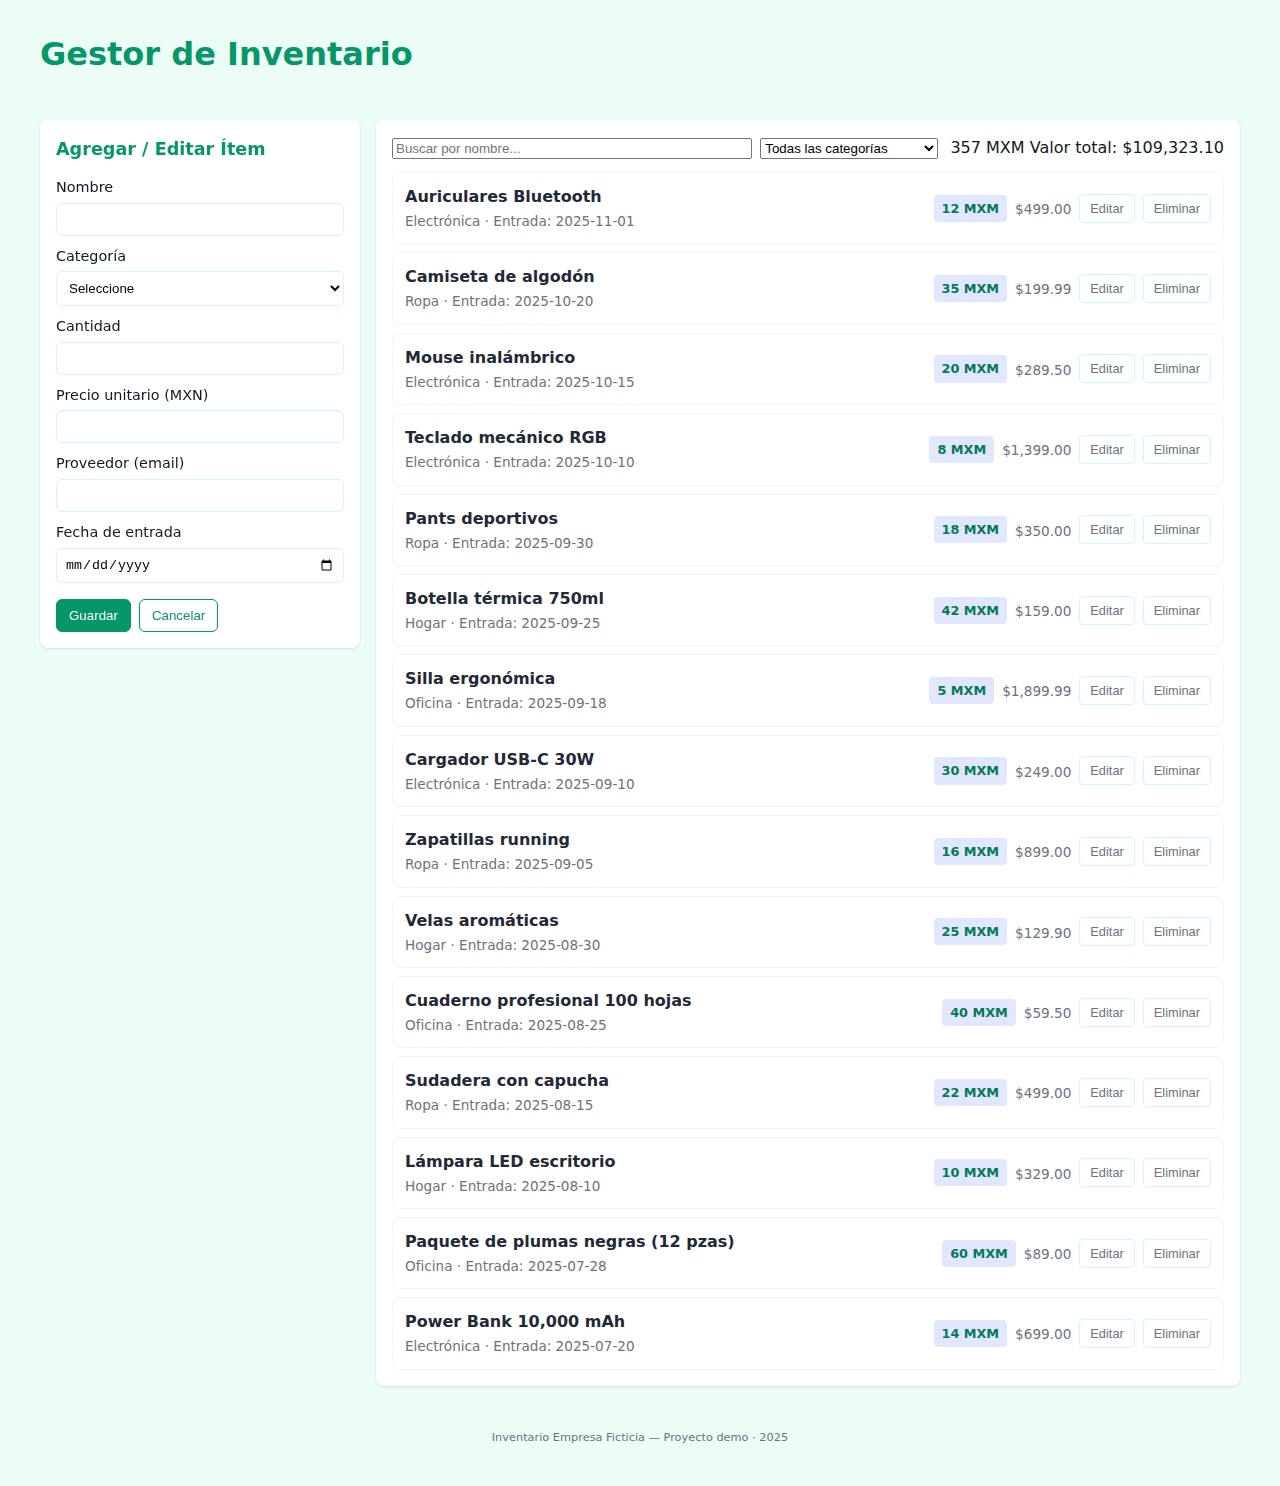
<file: index.html>
<!doctype html>
<html lang="es">
<head>
  <meta charset="utf-8" />
  <meta name="viewport" content="width=device-width,initial-scale=1" />
  <title>Inventario Fácil</title>
  <link rel="stylesheet" href="style.css" />
</head>
<body>
  <header>
    <div class="container header-inner">
      <h1 class="title">Gestor de Inventario</h1>
    </div>
  </header>
  <main class="container">
    <section id="form-section" aria-labelledby="form-title">
      <h2 id="form-title">Agregar / Editar Ítem</h2>
      <form id="item-form" novalidate>
        <input type="hidden" id="item-id" />
        <label>
          Nombre
          <input type="text" id="name" name="name" required maxlength="100" />
        </label>
        <label>
          Categoría
          <select id="category" name="category" required>
            <option value="">Seleccione</option>
            <option>Electrónica</option>
            <option>Ropa</option>
            <option>Hogar</option>
            <option>Otros</option>
          </select>
        </label>
        <label>
          Cantidad
          <input type="number" id="quantity" name="quantity" required min="0" />
        </label>
        <label>
          Precio unitario (MXN)
          <input type="number" id="price" name="price" required min="0" step="0.01" />
        </label>
        <label>
          Proveedor (email)
          <input type="email" id="supplierEmail" name="supplierEmail" required/>
        </label>
        <label>
          Fecha de entrada
          <input type="date" id="dateIn" name="dateIn" required />
        </label>
        <div class="form-actions">
          <button type="submit" class="btn primary">Guardar</button>
          <button type="button" id="reset-btn" class="btn">Cancelar</button>
        </div>
      </form>
    </section>

    <section id="list-section" aria-labelledby="list-title">
      <div class="list-controls">
        <div class="search-group">
          <input type="search" id="search" placeholder="Buscar por nombre..." />
          <select id="filter-category">
            <option value="">Todas las categorías</option>
            <option>Electrónica</option>
            <option>Ropa</option>
            <option>Hogar</option>
            <option>Otros</option>
          </select>
        </div>
        <div class="summary">
          <span id="total-items">0 ítems</span>
          <span id="total-value">Valor total: $0.00</span>
        </div>
      </div>

      <ul id="inventory-list" class="inventory-list" aria-live="polite"></ul>
    </section>
  </main>

  <footer>
    <div class="footer-content">
      <small>Inventario Empresa Ficticia — Proyecto demo · 2025</small>
    </div>
  </footer>

  <script src="app.js"></script>
</body>
</html>

<!--IACD-->
</file>
<file: style.css>
:root {
  --bg: #ecfdf5;
  --card: #ffffff;
  --accent: #059669;
  --accent-dark: #047857;
  --muted: #6b7280;
  --border: #d1fae5;
  --radius: 8px;
  --gap: 16px;
  --font-main: system-ui, sans-serif;
}

body {
  margin: 0;
  background: var(--bg);
  color: #111827;
  font-family: var(--font-main);
  -webkit-font-smoothing: antialiased;
  line-height: 1.5;
}

* {
  box-sizing: border-box;
}

.btn,
input,
select,
.inventory-item {
  transition: all 0.2s ease;
}

.container {
  max-width: 1200px;
  width: 95%;
  margin: 0 auto;
}

/* Header */
.header-inner {
  padding: 15px 0;
}

.title {
  margin: 15px 0;
  color: var(--accent);
}

/* Botones */
.btn {
  background: transparent;
  border: 1px solid var(--accent);
  color: var(--accent);
  padding: 8px 12px;
  border-radius: 6px;
  cursor: pointer;
  font-weight: 500;
}

.btn:hover {
  opacity: 0.85;
}

.btn:active {
  transform: scale(0.98);
}

.btn.primary {
  background: var(--accent);
  color: #fff;
}

.btn.primary:hover {
  background: var(--accent-dark);
  border-color: var(--accent-dark);
  opacity: 1;
}

/* Layout Principal */
main.container {
  display: flex;
  gap: var(--gap);
  margin-top: 12px;
  align-items: start;
}

/* Secciones */
#form-section,
#list-section {
  background: var(--card);
  padding: 16px;
  border-radius: var(--radius);
  box-shadow: 0 1px 3px rgba(0, 0, 0, 0.1);
}

#form-section {
  position: sticky;
  top: 12px;
  width: 320px;
  flex-shrink: 0;
  max-height: calc(100vh - 24px);
  overflow-y: auto;
}

#list-section {
  flex-grow: 1;
}

/* Formulario */
#form-section h2 {
  margin-top: 0;
  color: var(--accent);
  font-size: 1.1rem;
}

form label {
  display: block;
  font-size: 0.9rem;
  margin-bottom: 10px;
  font-weight: 500;
}

form input,
form select {
  width: 100%;
  padding: 8px;
  border-radius: 6px;
  border: 1px solid var(--border);
  background: #fff;
  margin-top: 4px;
}

form input:focus,
form select:focus {
  border-color: var(--accent);
  outline: none;
  grid: 2px solid var(--accent);
}

.form-actions {
  display: flex;
  gap: 8px;
  margin-top: 16px;
}

/* Controles de Lista */
.list-controls {
  display: flex;
  justify-content: space-between;
  align-items: center;
  margin-bottom: 12px;
  gap: 12px;
  flex-wrap: wrap;
}

.search-group {
  display: flex;
  gap: 8px;
  flex: 1;
}

.search-group input {
  flex: 2;
}

.search-group select {
  flex: 1;
}

/* Lista e Items */
.inventory-list {
  list-style: none;
  padding: 0;
  margin: 0;
  display: flex;
  flex-direction: column;
  gap: 8px;
}

.inventory-item {
  display: flex;
  justify-content: space-between;
  align-items: center;
  padding: 12px;
  border-radius: 8px;
  border: 1px solid #f3f4f6;
}

.inventory-item:hover {
  border-color: #dbeafe;
  background-color: #f9fafb;
}

.item-left .item-name {
  font-weight: 600;
  color: #1f2937;
}

.item-sub {
  font-size: 0.85rem;
  color: var(--muted);
  margin-top: 2px;
}

.item-right {
  display: flex;
  gap: 8px;
  align-items: center;
}

.badge {
  background: #e0e7ff;
  color: var(--accent-dark);
  padding: 4px 8px;
  border-radius: 4px;
  font-size: 0.8rem;
  font-weight: 600;
}

.small-btn {
  background: #fff;
  border: 1px solid var(--border);
  padding: 6px 10px;
  border-radius: 4px;
  cursor: pointer;
  color: var(--muted);
  font-size: 0.8rem;
}

.small-btn:hover {
  color: var(--accent);
  border-color: var(--accent);
  background: #eff6ff;
}

/* Footer */
.footer-content {
  text-align: center;
  padding: 40px 0;
  color: var(--muted);
  font-size: 0.85rem;
}

/* Responsive */
@media (max-width: 768px) {
  main.container {
    flex-direction: column;
  }

  #form-section {
    position: static;
    width: 100%;
    max-height: none;
    order: 2;
  }

  #list-section {
    width: 100%;
    order: 1;
  }

  .list-controls {
    flex-direction: column;
    align-items: stretch;
  }

  .inventory-item {
    flex-direction: column;
    align-items: flex-start;
    gap: 10px;
  }

  .item-right {
    width: 100%;
    justify-content: space-between;
    margin-top: 8px;
    padding-top: 8px;
    border-top: 1px dashed var(--border);
  }
}

/* Estilos para errores de validación */
.input-error {
  border-color: #ef4444 !important;
  background-color: #fef2f2 !important;
  box-shadow: 0 0 0 3px rgba(239, 68, 68, 0.2);
  animation: shake 0.3s ease-in-out;
}

/* Animación de vibración */
@keyframes shake {

  0%,
  100% {
    transform: translateX(0);
  }

  25% {
    transform: translateX(-5px);
  }

  75% {
    transform: translateX(5px);
  }
}
</file>
